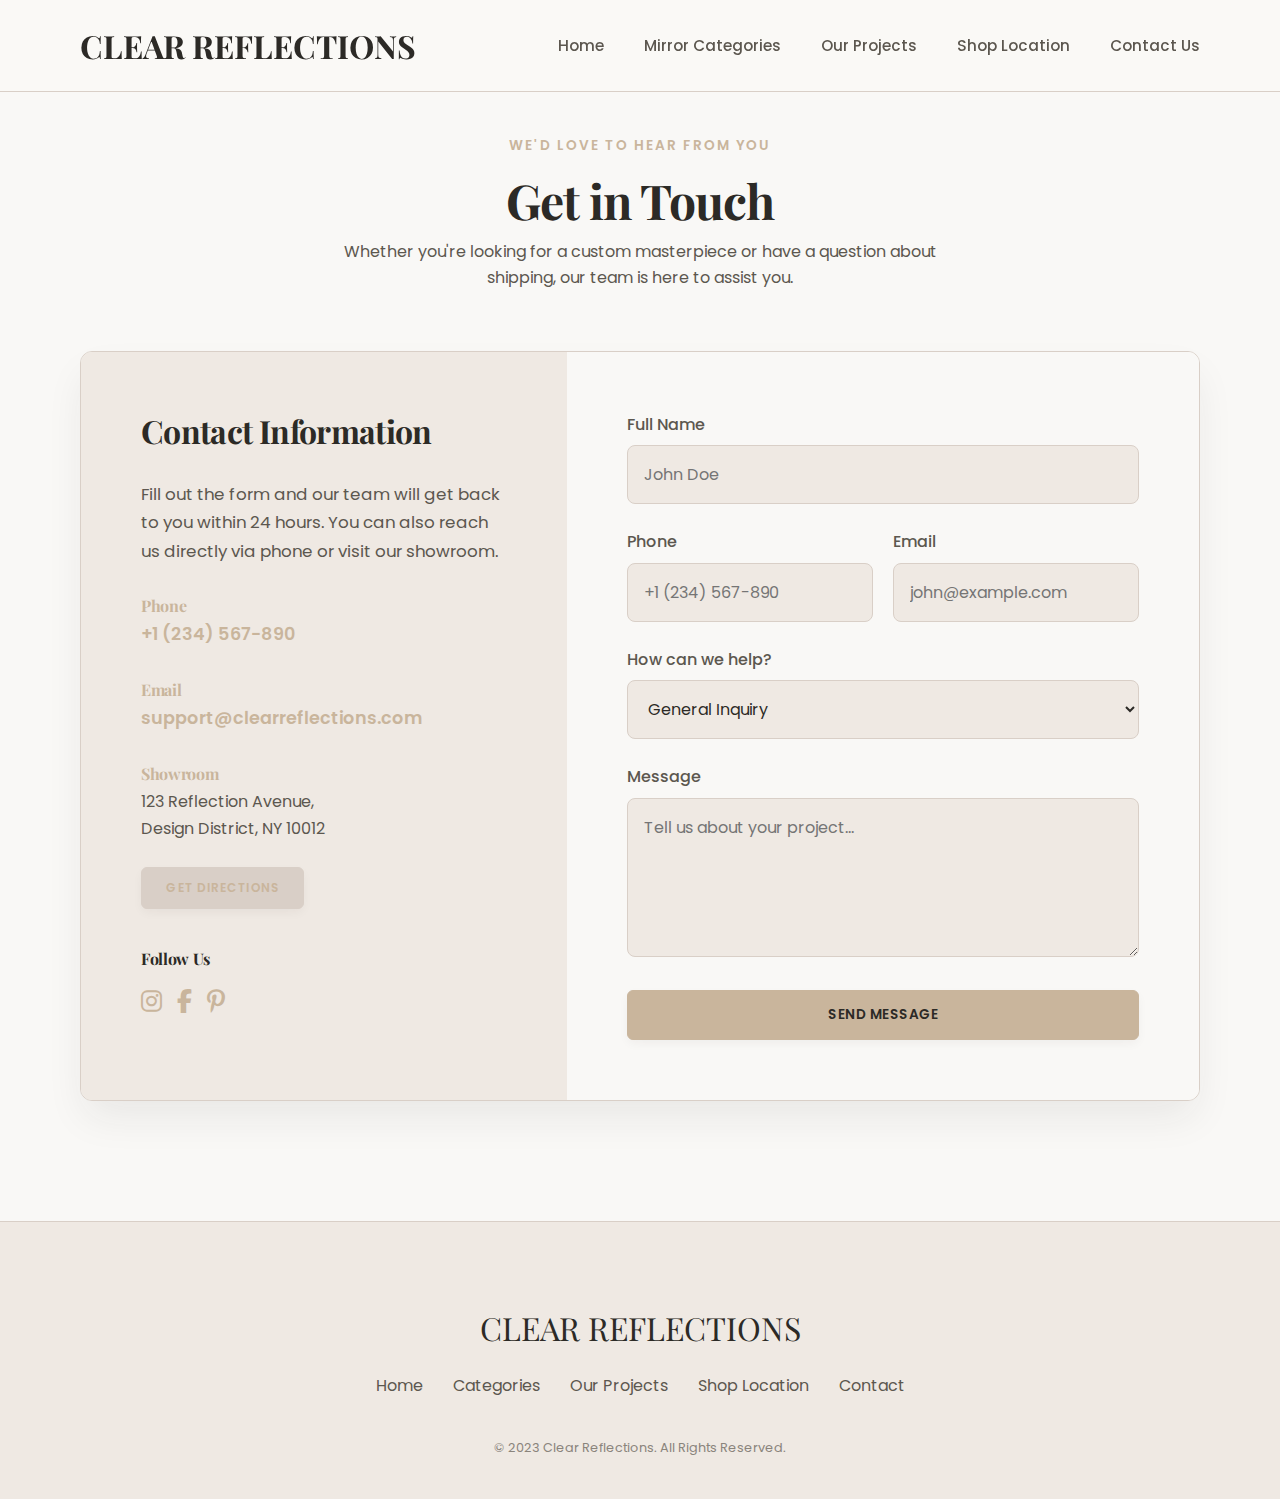
<file: contact.html>
<!DOCTYPE html>
<html lang="en">

<head>
    <meta charset="UTF-8">
    <meta name="viewport" content="width=device-width, initial-scale=1.0">
    <title>Contact Us | Clear Reflections</title>
    <link rel="preconnect" href="https://fonts.googleapis.com">
    <link rel="preconnect" href="https://fonts.gstatic.com" crossorigin>
    <link
        href="https://fonts.googleapis.com/css2?family=Playfair+Display:wght@400;700&family=Poppins:wght@300;400;500;600&display=swap"
        rel="stylesheet">
    <link rel="stylesheet" href="https://cdnjs.cloudflare.com/ajax/libs/font-awesome/6.4.0/css/all.min.css">
    <link rel="stylesheet" href="style.css">

</head>

<body>

    <nav class="navbar" id="navbar">
        <div class="container nav-container">
            <a href="index.html" class="logo">CLEAR REFLECTIONS</a>
            <ul class="nav-links" id="navLinks">
                <li><a href="home.html" class="nav-link">Home</a></li>
                <li><a href="MirrorCategories.html" class="nav-link">Mirror Categories</a></li>
                <li><a href="OurCompletedProjects.html" class="nav-link">Our Projects</a></li>
                <li><a href="Shop.html" class="nav-link">Shop Location</a></li>
                <li><a href="Contact.html" class="nav-link">Contact Us</a></li>
            </ul>

            <div class="hamburger" id="hamburger"><i class="fas fa-bars"></i></div>
        </div>
    </nav>

    <section class="section-padding">
        <div class="container">
            <div class="text-center reveal" style="margin-bottom: 60px;">
                <span class="section-subtitle">We'd Love to Hear From You</span>
                <h2 class="section-title">Get in Touch</h2>
                <p style="max-width: 600px; margin: 0 auto; color: var(--color-text-secondary);">Whether you're looking
                    for a custom masterpiece or have a question about shipping, our team is here to assist you.</p>
            </div>
            <div class="contact-wrapper reveal">
                <div class="contact-info">
                    <h2 style="margin-bottom: 30px; font-size: 2rem;">Contact Information</h2>
                    <p style="margin-bottom: 30px; font-size: 1.05rem;">Fill out the form and our team will get back to
                        you within 24 hours. You can also reach us directly via phone or visit our showroom.</p>
                    <div style="margin-bottom: 30px;">
                        <h4 style="color: var(--color-accent); margin-bottom: 5px;">Phone</h4>
                        <p><a href="tel:+1234567890" style="font-size: 1.1rem; font-weight: 600;">+1 (234) 567-890</a>
                        </p>
                    </div>
                    <div style="margin-bottom: 30px;">
                        <h4 style="color: var(--color-accent); margin-bottom: 5px;">Email</h4>
                        <p><a href="mailto:support@clearreflections.com"
                                style="font-size: 1.1rem; font-weight: 600;">support@clearreflections.com</a></p>
                    </div>
                    <div style="margin-bottom: 30px;">
                        <h4 style="color: var(--color-accent); margin-bottom: 5px;">Showroom</h4>
                        <p>123 Reflection Avenue,<br>Design District, NY 10012</p><a href="location.html"
                            class="btn btn-sm" style="margin-top: 10px;">Get Directions</a>
                    </div>
                    <div style="margin-top: 40px;">
                        <h4 style="margin-bottom: 15px;">Follow Us</h4>
                        <div style="display: flex; gap: 15px;"><a href="#" style="font-size: 1.5rem;"><i
                                    class="fab fa-instagram"></i></a><a href="#" style="font-size: 1.5rem;"><i
                                    class="fab fa-facebook-f"></i></a><a href="#" style="font-size: 1.5rem;"><i
                                    class="fab fa-pinterest-p"></i></a></div>
                    </div>
                </div>
                <div class="contact-form">
                    <form onsubmit="event.preventDefault(); showToast();">
                        <div class="form-group"><label
                                style="display: block; margin-bottom: 8px; font-weight: 500;">Full Name</label><input
                                type="text" class="form-control" placeholder="John Doe" required></div>
                        <div style="display: grid; grid-template-columns: 1fr 1fr; gap: 20px;">
                            <div class="form-group"><label
                                    style="display: block; margin-bottom: 8px; font-weight: 500;">Phone</label><input
                                    type="tel" class="form-control" placeholder="+1 (234) 567-890" required></div>
                            <div class="form-group"><label
                                    style="display: block; margin-bottom: 8px; font-weight: 500;">Email</label><input
                                    type="email" class="form-control" placeholder="john@example.com" required></div>
                        </div>
                        <div class="form-group"><label style="display: block; margin-bottom: 8px; font-weight: 500;">How
                                can we help?</label><select class="form-control">
                                <option>General Inquiry</option>
                                <option>Custom Design / Sizing</option>
                                <option>Order Status</option>
                                <option>Wholesale / Bulk Orders</option>
                                <option>Book Showroom Visit</option>
                            </select></div>
                        <div class="form-group"><label
                                style="display: block; margin-bottom: 8px; font-weight: 500;">Message</label><textarea
                                class="form-control" rows="5" placeholder="Tell us about your project..."></textarea>
                        </div>
                        <button type="submit" class="btn btn-primary" style="width: 100%;">Send Message</button>
                    </form>
                </div>
            </div>
        </div>
    </section>

    <footer>
        <div class="container">
            <div class="footer-logo">CLEAR REFLECTIONS</div>
            <div class="footer-links">
                <a href="home.html">Home</a>
                <a href="mirrorcategories.html">Categories</a>
                <a href="OurCompletedProjects.html">Our Projects</a>
                <a href="shop.html">Shop Location</a>
                <a href="contact.html">Contact</a>
            </div>
            <p class="copyright">&copy; 2023 Clear Reflections. All Rights Reserved.</p>
        </div>
    </footer>

    <div id="toast" class="toast">Message Sent Successfully!</div>


    <script src="script.js"></script>
</body>

</html>
</file>
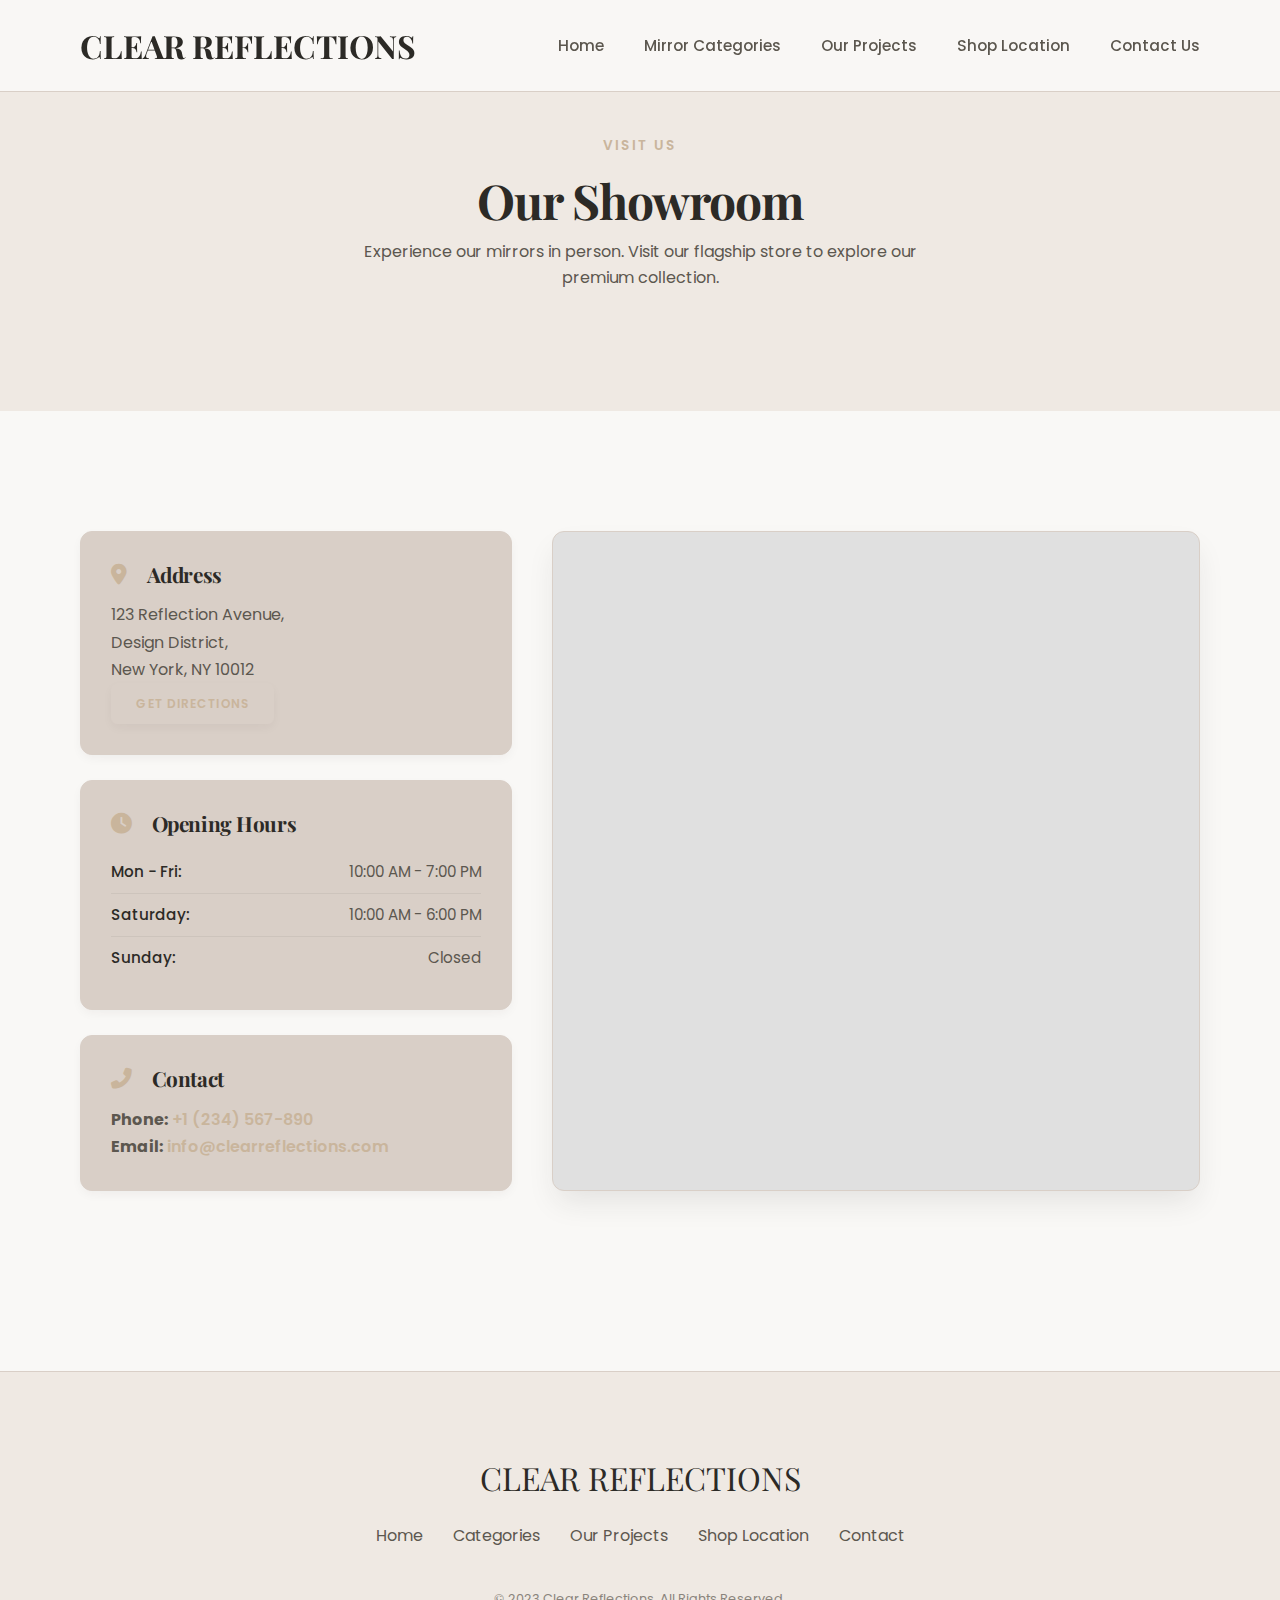
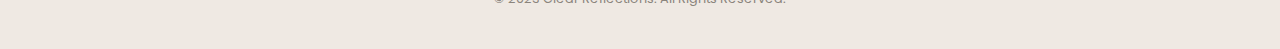
<file: shop.html>
<!DOCTYPE html>
<html lang="en">

<head>
    <meta charset="UTF-8">
    <meta name="viewport" content="width=device-width, initial-scale=1.0">
    <title>Shop Location | Clear Reflections</title>
    <link rel="preconnect" href="https://fonts.googleapis.com">
    <link rel="preconnect" href="https://fonts.gstatic.com" crossorigin>
    <link
        href="https://fonts.googleapis.com/css2?family=Playfair+Display:wght@400;700&family=Poppins:wght@300;400;500;600&display=swap"
        rel="stylesheet">
    <link rel="stylesheet" href="https://cdnjs.cloudflare.com/ajax/libs/font-awesome/6.4.0/css/all.min.css">
    <link rel="stylesheet" href="style.css">
</head>

<body>

    <nav class="navbar" id="navbar">
        <div class="container nav-container">
            <a href="index.html" class="logo">CLEAR REFLECTIONS</a>
            <ul class="nav-links" id="navLinks">
                <li><a href="home.html" class="nav-link">Home</a></li>
                <li><a href="MirrorCategories.html" class="nav-link">Mirror Categories</a></li>
                <li><a href="OurCompletedProjects.html" class="nav-link">Our Projects</a></li>
                <li><a href="Shop.html" class="nav-link active">Shop Location</a></li>
                <li><a href="Contact.html" class="nav-link">Contact Us</a></li>
            </ul>

            <div class="hamburger" id="hamburger"><i class="fas fa-bars"></i></div>
        </div>
    </nav>
    <section class="section-padding" style="background-color: var(--color-section-alt); text-align: center;">
        <div class="container reveal">
            <span class="section-subtitle">Visit Us</span>
            <h2 class="section-title">Our Showroom</h2>
            <p style="max-width: 600px; margin: 0 auto; color: var(--color-text-secondary);">Experience our mirrors in
                person. Visit our flagship store to explore our premium collection.</p>
        </div>
    </section>

    <section class="section-padding">
        <div class="container">
            <div class="location-wrapper reveal">
                <div class="location-info">
                    <div class="info-card">
                        <h3><i class="fas fa-map-marker-alt"
                                style="color: var(--color-accent); margin-right: 10px;"></i> Address</h3>
                        <p>123 Reflection Avenue,<br>Design District,<br>New York, NY 10012</p>
                        <a href="https://maps.google.com" target="_blank" class="btn btn-sm">Get Directions</a>
                    </div>
                    <div class="info-card">
                        <h3><i class="fas fa-clock" style="color: var(--color-accent); margin-right: 10px;"></i> Opening
                            Hours</h3>
                        <ul class="hours-list">
                            <li><span>Mon - Fri:</span> <span>10:00 AM - 7:00 PM</span></li>
                            <li><span>Saturday:</span> <span>10:00 AM - 6:00 PM</span></li>
                            <li><span>Sunday:</span> <span>Closed</span></li>
                        </ul>
                    </div>
                    <div class="info-card">
                        <h3><i class="fas fa-phone-alt" style="color: var(--color-accent); margin-right: 10px;"></i>
                            Contact</h3>
                        <p><strong>Phone:</strong> <a href="tel:+1234567890">+1 (234) 567-890</a></p>
                        <p><strong>Email:</strong> <a
                                href="mailto:info@clearreflections.com">info@clearreflections.com</a></p>
                    </div>
                </div>
                <div class="location-map">
                    <iframe
                        src="https://www.google.com/maps/embed?pb=!1m18!1m12!1m3!1d3022.2176337886395!2d-73.9878436845941!3d40.75797457932681!2m3!1f0!2f0!3f0!3m2!1i1024!2i768!4f13.1!3m3!1m2!1s0x89c25855c6480299%3A0x55194ec5a1ae072e!2sTimes%20Square!5e0!3m2!1sen!2sus!4v1620000000000!5m2!1sen!2sus"
                        width="100%" height="100%" style="border:0; min-height: 400px; border-radius: 12px;"
                        allowfullscreen="" loading="lazy"></iframe>
                </div>
            </div>
        </div>
    </section>

   <footer>
        <div class="container">
            <div class="footer-logo">CLEAR REFLECTIONS</div>
            <div class="footer-links">
                <a href="home.html">Home</a>
                <a href="mirrorcategories.html">Categories</a>
                <a href="OurCompletedProjects.html">Our Projects</a>
                <a href="shop.html">Shop Location</a>
                <a href="contact.html">Contact</a>
            </div>
            <p class="copyright">&copy; 2023 Clear Reflections. All Rights Reserved.</p>
        </div>
    </footer>

    <div id="toast" class="toast">Request Sent Successfully!</div>

    <script src="script.js"></script>
</body>

</html>
</file>
<file: style.css>
:root {

    --color-background: #F9F8F6;
    --color-section-alt: #EFE9E3;
    --color-surface: #D9CFC7;
    --color-accent: #C9B59C;
    --color-accent-hover: #b5a38a;
    --color-text-primary: #2C2A26;
    --color-text-secondary: #5C574F;
    --color-text-muted: #8A847C;
    --color-border: #D9CFC7;
    --container-width: 1200px;
    --shadow-card: 0 4px 12px -2px rgba(44, 42, 38, 0.06);
    --shadow-card-hover: 0 15px 30px -5px rgba(44, 42, 38, 0.1);
    --shadow-floating: 0 20px 40px -5px rgba(44, 42, 38, 0.08);
    --transition-speed-normal: 0.3s;
    --font-heading: 'Playfair Display', serif;
    --font-body: 'Poppins', sans-serif;
}

*,
*::before,
*::after {
    margin: 0;
    padding: 0;
    box-sizing: border-box;
}

html {
    scroll-behavior: smooth;
    font-size: 16px;
}

body {
    font-family: var(--font-body);
    background-color: var(--color-background);
    color: var(--color-text-secondary);
    line-height: 1.6;
    overflow-x: hidden;
    -webkit-font-smoothing: antialiased;
    -moz-osx-font-smoothing: grayscale;
}


::-webkit-scrollbar {
    width: 8px;
}

::-webkit-scrollbar-track {
    background: var(--color-background);
}

::-webkit-scrollbar-thumb {
    background: var(--color-surface);
    border-radius: 4px;
}

::-webkit-scrollbar-thumb:hover {
    background: var(--color-accent);
}

a {
    text-decoration: none;
    color: inherit;
    transition: color var(--transition-speed-normal) ease;
}

ul {
    list-style: none;
}

img {
    max-width: 100%;
    display: block;
    height: auto;
}


.container {
    max-width: var(--container-width);
    margin: 0 auto;
    padding: 0 40px;
}

.section-padding {
    padding: 120px 0;
}

.text-center {
    text-align: center;
}


.btn {
    display: inline-flex;
    align-items: center;
    justify-content: center;
    padding: 14px 40px;
    border: 1px solid var(--color-border);
    background: var(--color-surface);
    color: var(--color-text-primary);
    font-family: var(--font-body);
    font-weight: 600;
    text-transform: uppercase;
    letter-spacing: 0.5px;
    font-size: 0.85rem;
    cursor: pointer;
    transition: all var(--transition-speed-normal) ease;
    border-radius: 6px;
    position: relative;
    z-index: 1;
    box-shadow: var(--shadow-card);
}

.btn:hover {
    border-color: var(--color-accent);
    color: var(--color-text-primary);
    transform: translateY(-2px);
    box-shadow: var(--shadow-card-hover);
    background: var(--color-section-alt);
}

.btn-primary {
    background: var(--color-accent);
    color: var(--color-text-primary);
    border-color: var(--color-accent);
}

.btn-primary:hover {
    background: var(--color-accent-hover);
    color: var(--color-text-primary);
    border-color: var(--color-accent-hover);
    box-shadow: 0 4px 12px rgba(201, 181, 156, 0.2);
}

.btn-sm {
    padding: 10px 24px;
    font-size: 0.75rem;
}

h1,
h2,
h3,
h4,
h5,
h6 {
    font-family: var(--font-heading);
    font-weight: 700;
    margin-bottom: 20px;
    line-height: 1.2;
    letter-spacing: -0.02em;
    color: var(--color-text-primary);
}

.custom-hero-title {
    font-family: var(--font-heading);
    font-weight: 700;
    color: #ffffff;
    max-width: 1000px;
    width: 100%;
    margin: 0 auto 30px;
    font-size: clamp(3rem, 6vw, 5rem);
    line-height: 1.1;
    text-shadow: 0 2px 10px rgba(0, 0, 0, 0.1);
}

@media (max-width: 768px) {
    .custom-hero-title {
        font-size: clamp(2.2rem, 5vw, 3rem);
    }
}


.section-title {
    font-size: clamp(2rem, 4vw, 3rem);
    margin-bottom: 10px;
    display: inline-block;
    color: var(--color-text-primary);
}

.section-subtitle {
    font-size: 0.85rem;
    color: var(--color-accent);
    margin-bottom: 15px;
    letter-spacing: 2px;
    text-transform: uppercase;
    font-weight: 600;
    display: block;
    margin-top: 15px;
}


.reveal {
    opacity: 0;
    transform: translateX(-50px);
    transition: opacity 0.8s ease-out, transform 0.8s cubic-bezier(0.25, 0.8, 0.25, 1);
}

.reveal.active {
    opacity: 1;
    transform: translateX(0);
}


.navbar {
    position: fixed;
    top: 0;
    left: 0;
    width: 100%;
    background: rgba(249, 248, 246, 0.9);
    backdrop-filter: blur(12px);
    -webkit-backdrop-filter: blur(12px);
    z-index: 1000;
    border-bottom: 1px solid var(--color-border);
    padding: 20px 0;
    transition: padding 0.3s ease, background 0.3s ease, box-shadow 0.3s ease;
}

.navbar.scrolled {
    padding: 15px 0;
    background: rgba(249, 248, 246, 0.98);
    box-shadow: var(--shadow-card);
}

.nav-container {
    display: flex;
    justify-content: space-between;
    align-items: center;
}

.logo {
    font-family: var(--font-heading);
    font-size: 2rem;
    font-weight: 700;
    color: var(--color-text-primary);
}

.nav-links {
    display: flex;
    gap: 40px;
}

.nav-link {
    font-size: 0.95rem;
    text-transform: capitalize;
    font-weight: 500;
    color: var(--color-text-secondary);
    transition: color 0.3s ease;
}

.nav-link:hover {
    color: var(--color-accent);
}

.hamburger {
    display: none;
    cursor: pointer;
    font-size: 1.5rem;
    color: var(--color-text-primary);
}

@media (max-width: 768px) {
    .nav-links {
        position: absolute;
        top: 100%;
        left: 0;
        width: 100%;
        background: #F9F8F6;
        flex-direction: column;
        align-items: center;
        padding: 30px 0;
        transform: translateY(-150%);
        transition: transform 0.4s ease;
        border-bottom: 1px solid var(--color-border);
        box-shadow: var(--shadow-floating);
    }

    .nav-links.open {
        transform: translateY(0);
    }

    .nav-link {
        padding: 15px 0;
        width: 100%;
        text-align: center;
        font-size: 1.1rem;
    }

    .hamburger {
        display: block;
    }
}


.hero {
    height: 100vh;
    background: linear-gradient(rgba(44, 42, 38, 0.2), rgba(44, 42, 38, 0.4)), url('images for main page/hero.png') center/cover no-repeat;
    background-color: var(--color-section-alt);
    display: flex;
    align-items: center;
    justify-content: center;
    text-align: center;
    color: #ffffff;
    position: relative;
}

.hero-content {
    z-index: 10;
    animation: fadeInSlideUp 1s ease-out forwards;
}

@keyframes fadeInSlideUp {
    from {
        opacity: 0;
        transform: translateY(30px);
    }

    to {
        opacity: 1;
        transform: translateY(0);
    }
}

.hero .btn {
    border-color: #ffffff;
    color: #ffffff;
    background: transparent;
    box-shadow: none;
}

.hero .btn:hover {
    background: #ffffff;
    color: var(--color-text-primary);
    box-shadow: 0 10px 20px rgba(0, 0, 0, 0.1);
}


.about-grid {
    display: grid;
    grid-template-columns: 1fr 1fr;
    gap: 80px;
    align-items: center;
    margin-bottom: 100px;
}

.about-image {
    position: relative;
}

.about-image img {
    width: 100%;
    border-radius: 8px;
    box-shadow: var(--shadow-floating);
    border: 8px solid var(--color-surface);
    transition: transform 0.4s ease;
}

.about-image:hover img {
    transform: translateY(-5px);
}

.about-text p {
    margin-bottom: 20px;
    color: var(--color-text-secondary);
    font-size: 1.1rem;
    line-height: 1.8;
}

.features-grid {
    display: grid;
    grid-template-columns: repeat(auto-fit, minmax(300px, 1fr));
    gap: 30px;
    margin-top: 60px;
}


.feature-card {
    padding: 40px 30px;
    background: var(--color-surface);
    border: 1px solid var(--color-border);
    border-radius: 12px;
    text-align: center;
    transition: transform 0.4s cubic-bezier(0.25, 0.8, 0.25, 1), box-shadow 0.4s ease, border-color 0.3s ease;
    box-shadow: var(--shadow-card);
    position: relative;
    overflow: hidden;
}

.feature-card::before {
    content: '';
    position: absolute;
    top: 0;
    left: 0;
    width: 100%;
    height: 4px;
    background: var(--color-accent);
    transform: scaleX(0);
    transform-origin: left;
    transition: transform 0.4s ease;
}

.feature-card:hover {
    transform: translateY(-5px);
    box-shadow: var(--shadow-card-hover);
    border-color: var(--color-section-alt);
}

.feature-card:hover::before {
    transform: scaleX(1);
}

.feature-card i {
    font-size: 2.5rem;
    margin-bottom: 20px;
    color: var(--color-accent);
    transition: transform 0.4s cubic-bezier(0.175, 0.885, 0.32, 1.275);
    display: inline-block;
}

.feature-card:hover i {
    transform: translateY(-5px) scale(1.1);
}

.feature-card h4 {
    margin-bottom: 15px;
    font-size: 1.3rem;
    color: var(--color-text-primary);
}

.feature-card p {
    font-size: 0.95rem;
    color: var(--color-text-secondary);
    line-height: 1.6;
}

@media (max-width: 768px) {
    .about-grid {
        grid-template-columns: 1fr;
    }
}


.filter-container {
    background: var(--color-surface);
    padding: 40px;
    margin-bottom: 80px;
    border: 1px solid var(--color-border);
    border-radius: 12px;
    box-shadow: var(--shadow-card);
}

.filter-group {
    margin-bottom: 20px;
    text-align: center;
}

.filter-title {
    font-weight: 600;
    margin-bottom: 15px;
    display: block;
    text-transform: uppercase;
    font-size: 0.75rem;
    letter-spacing: 1.5px;
    color: var(--color-text-muted);
}

.filter-options-wrapper {
    display: flex;
    justify-content: center;
    flex-wrap: wrap;
    gap: 10px;
}

.filter-btn {
    background: transparent;
    border: 1px solid var(--color-text-muted);
    padding: 10px 24px;
    cursor: pointer;
    font-family: var(--font-body);
    border-radius: 50px;
    font-size: 0.85rem;
    color: var(--color-text-secondary);
    transition: all 0.2s ease;
}

.filter-btn:hover {
    border-color: var(--color-accent);
    color: var(--color-accent);
    background: var(--color-background);
}

.filter-btn.active {
    background: var(--color-accent);
    color: var(--color-text-primary);
    border-color: var(--color-text-primary);
    box-shadow: 0 4px 10px rgba(201, 181, 156, 0.2);
}

.product-grid {
    display: grid;
    grid-template-columns: repeat(auto-fill, minmax(320px, 1fr));
    gap: 40px;
}


.product-card {
    background: var(--color-surface);
    border: 1px solid var(--color-border);
    border-radius: 12px;
    overflow: hidden;
    transition: transform 0.4s cubic-bezier(0.25, 0.8, 0.25, 1), box-shadow 0.4s ease;
    display: flex;
    flex-direction: column;
    box-shadow: var(--shadow-card);
    position: relative;
}

.product-card:hover {
    transform: translateY(-5px);
    box-shadow: var(--shadow-card-hover);
    border-color: var(--color-accent);
}

.card-image-wrapper {
    position: relative;
    overflow: hidden;
    height: 350px;
    background: var(--color-section-alt);
    display: flex;
    align-items: center;
    justify-content: center;
}

.card-image-wrapper img {
    width: 100%;
    height: 100%;
    object-fit: contain;
    transition: transform 0.6s ease, filter 0.6s ease;
    padding: 20px;
}

.product-card:hover .card-image-wrapper img {
    transform: scale(1.03);
    filter: brightness(1.05);
}

.card-content {
    padding: 30px;
    text-align: center;
    background: var(--color-background);
    flex-grow: 1;
    display: flex;
    flex-direction: column;
    justify-content: space-between;
    transition: transform 0.4s ease, opacity 0.4s ease;
    position: relative;
    z-index: 1;
}

.product-card:hover .card-content {
    transform: translateY(-5px);
    opacity: 1;
}

.card-content {
    padding: 30px;
    text-align: center;
    background: var(--color-background);
    flex-grow: 1;
    display: flex;
    flex-direction: column;
    justify-content: space-between;
}

.card-category {
    font-size: 0.75rem;
    color: var(--color-accent);
    text-transform: uppercase;
    letter-spacing: 1.5px;
    margin-bottom: 10px;
    font-weight: 600;
}

.card-title {
    font-size: 1.4rem;
    margin-bottom: 12px;
    color: var(--color-text-primary);
}

.card-material {
    font-size: 0.8rem;
    color: var(--color-text-muted);
    padding: 6px 16px;
    background: var(--color-section-alt);
    border: 1px solid var(--color-border);
    border-radius: 20px;
    display: inline-block;
    margin-top: 10px;
}

.card-actions {
    margin-top: 25px;
}


.contact-wrapper {
    display: grid;
    grid-template-columns: 1fr 1.3fr;
    gap: 0;
    border: 1px solid var(--color-border);
    border-radius: 12px;
    overflow: hidden;
    box-shadow: var(--shadow-floating);
    background: var(--color-background);
}

.contact-info {
    padding: 60px;
    background: var(--color-section-alt);
    color: var(--color-text-primary);
}

.contact-info h2 {
    color: var(--color-text-primary);
    font-size: 2rem;
    margin-bottom: 20px;
}

.contact-info p {
    color: var(--color-text-secondary);
    margin-bottom: 15px;
    line-height: 1.7;
}

.contact-info a {
    color: var(--color-accent);
    text-decoration: none;
    font-weight: 600;
}

.contact-form {
    padding: 60px;
    background: var(--color-background);
}

.form-group {
    margin-bottom: 25px;
}

.form-control {
    width: 100%;
    padding: 16px;
    border: 1px solid var(--color-border);
    background: var(--color-section-alt);
    color: var(--color-text-primary);
    font-family: var(--font-body);
    outline: none;
    border-radius: 8px;
    transition: all 0.3s ease;
    font-size: 1rem;
}

.form-control:focus {
    border-color: var(--color-accent);
    background: #ffffff;
    box-shadow: 0 0 0 4px rgba(201, 181, 156, 0.15);
}

.map-container {
    width: 100%;
    height: 400px;
    margin-top: 40px;
    filter: grayscale(100%);
    border-radius: 8px;
    overflow: hidden;
    border: 1px solid var(--color-border);
    transition: filter 0.5s ease;
}

.map-container:hover {
    filter: grayscale(0%);
}

@media (max-width: 768px) {
    .contact-wrapper {
        grid-template-columns: 1fr;
    }

    .contact-info,
    .contact-form {
        padding: 40px;
    }
}


footer {
    background: var(--color-section-alt);
    color: var(--color-text-secondary);
    padding: 80px 0 40px;
    text-align: center;
    border-top: 1px solid var(--color-border);
}

.footer-logo {
    font-family: var(--font-heading);
    font-size: 2rem;
    margin-bottom: 20px;
    color: var(--color-text-primary);
}

.footer-links {
    display: flex;
    justify-content: center;
    gap: 30px;
    margin-bottom: 40px;
}

.footer-link {
    font-size: 0.9rem;
    font-weight: 500;
    color: var(--color-text-secondary);
    transition: color 0.3s ease;
}

.footer-link:hover {
    color: var(--color-accent);
}

.copyright {
    font-size: 0.8rem;
    color: var(--color-text-muted);
}


.toast {
    position: fixed;
    bottom: 30px;
    right: 30px;
    background: var(--color-text-primary);
    color: #ffffff;
    padding: 15px 25px;
    border-radius: 8px;
    transform: translateY(100px);
    opacity: 0;
    transition: all 0.4s cubic-bezier(0.175, 0.885, 0.32, 1.275);
    z-index: 2000;
    box-shadow: var(--shadow-floating);
    display: flex;
    align-items: center;
    gap: 10px;
    border-left: 4px solid var(--color-accent);
}

.toast.show {
    transform: translateY(0);
    opacity: 1;
}


.category-grid {
    display: grid;
    grid-template-columns: repeat(auto-fit, minmax(320px, 1fr));
    gap: 30px;
    margin-top: 40px;
}

.category-card {
    background: var(--color-surface);
    border: 1px solid var(--color-border);
    border-radius: 12px;
    overflow: hidden;
    transition: transform 0.4s cubic-bezier(0.25, 0.8, 0.25, 1), box-shadow 0.4s ease, border-color 0.3s ease;
    display: flex;
    flex-direction: column;
    box-shadow: var(--shadow-card);
    position: relative;
}

.category-card:hover {
    transform: translateY(-5px);
    box-shadow: var(--shadow-card-hover);
    border-color: var(--color-accent);
}

.cat-image-wrapper {
    position: relative;
    overflow: hidden;
    height: 300px;
    background: var(--color-section-alt);
    display: flex;
    align-items: center;
    justify-content: center;
}

.cat-image-wrapper img {
    width: 100%;
    height: 100%;
    object-fit: contain;
    transition: transform 0.6s ease, filter 0.6s ease;
    padding: 20px;
}

.category-card:hover .cat-image-wrapper img {
    transform: scale(1.03);
    filter: brightness(1.05);
}

.cat-content {
    padding: 30px;
    text-align: center;
    background: var(--color-background);
    flex-grow: 1;
    display: flex;
    flex-direction: column;
    justify-content: space-between;
}

.cat-content h3 {
    font-size: 1.25rem;
    margin-bottom: 12px;
    color: var(--color-text-primary);
}

.cat-content p {
    font-size: 0.95rem;
    color: var(--color-text-secondary);
    margin-bottom: 20px;
    line-height: 1.6;
}

.location-wrapper {
    display: grid;
    grid-template-columns: 1fr 1.5fr;
    gap: 40px;
    align-items: stretch;
    margin-bottom: 60px;
}

.location-info {
    display: flex;
    flex-direction: column;
    gap: 25px;
}

.info-card {
    background: var(--color-surface);
    padding: 30px;
    border-radius: 12px;
    border: 1px solid var(--color-border);
    box-shadow: var(--shadow-card);
    transition: transform 0.3s ease;
}

.info-card:hover {
    transform: translateY(-3px);
    box-shadow: var(--shadow-card-hover);
}

.info-card h3 {
    font-family: var(--font-heading);
    font-size: 1.3rem;
    margin-bottom: 15px;
    color: var(--color-text-primary);
    display: flex;
    align-items: center;
    gap: 10px;
}

.info-card p,
.info-card li {
    color: var(--color-text-secondary);
    font-size: 1rem;
    line-height: 1.7;
}

.info-card a {
    color: var(--color-accent);
    font-weight: 600;
    text-decoration: none;
    transition: color 0.3s ease;
}

.info-card a:hover {
    color: var(--color-text-primary);
    text-decoration: underline;
}

.hours-list {
    list-style: none;
    margin-top: 10px;
}

.hours-list li {
    display: flex;
    justify-content: space-between;
    padding: 8px 0;
    border-bottom: 1px solid rgba(0, 0, 0, 0.05);
    font-size: 0.95rem;
}

.hours-list li:last-child {
    border-bottom: none;
}

.hours-list li span:first-child {
    font-weight: 500;
    color: var(--color-text-primary);
}

.location-map {
    position: relative;
    min-height: 500px;
    border-radius: 12px;
    overflow: hidden;
    box-shadow: var(--shadow-card-hover);
    border: 1px solid var(--color-border);
    background: #e0e0e0;
}

.location-map iframe {
    width: 100%;
    height: 100%;
    min-height: 500px;
    display: block;
    filter: grayscale(30%);
    transition: filter 0.3s ease;
}

.location-map iframe:hover {
    filter: grayscale(0%);
}

.location-contact-wrapper {
    display: block;
    max-width: 800px;
    margin: 0 auto;
    background: var(--color-background);
    padding: 40px;
    border: 1px solid var(--color-border);
    border-radius: 12px;
    box-shadow: var(--shadow-card);
}

.location-contact-wrapper .contact-form {
    padding: 0;
    background: transparent;
    width: 100%;
}

@media (max-width: 992px) {
    .location-wrapper {
        grid-template-columns: 1fr;
        gap: 30px;
    }

    .location-map {
        order: -1;
        min-height: 400px;
    }
}

@media (max-width: 768px) {
    .info-card {
        padding: 20px;
    }

    .info-card h3 {
        font-size: 1.1rem;
    }

    .location-contact-wrapper {
        padding: 20px;
    }
}

#project-showcase {
    display: flex;
    flex-direction: column;
    gap: 80px;
    width: 100%;
    padding: 60px 0;
}


#project-showcase .project-row {
    display: flex;
    align-items: center;
    justify-content: space-between;
    gap: 60px;
    width: 100%;
}


#project-showcase .project-row.reverse {
    flex-direction: row-reverse;
}

#project-showcase .project-image {
    flex: 1;
    height: 450px;
    border-radius: 12px;
    overflow: hidden;
    box-shadow: var(--shadow-card);
    border: 1px solid var(--color-border);
    background-color: var(--color-section-alt);
    display: flex;
    align-items: center;
    justify-content: center;
    transition: transform 0.5s ease;
}

#project-showcase .project-image img {
    width: 100%;
    height: 100%;
    object-fit: contain;
    display: block;
    padding: 20px;
    transition: transform 0.5s ease;
}

#project-showcase .project-image:hover img {
    transform: scale(1.03);
}


#project-showcase .project-details {
    flex: 1;
}

#project-showcase .project-category {
    font-size: 0.8rem;
    text-transform: uppercase;
    letter-spacing: 2px;
    color: var(--color-accent);
    margin-bottom: 10px;
    font-weight: 600;
    display: block;
}

#project-showcase .project-details h3 {
    font-size: 2rem;
    margin-bottom: 15px;
    color: var(--color-text-primary);
    line-height: 1.2;
}

#project-showcase .project-description {
    color: var(--color-text-secondary);
    margin-bottom: 20px;
    line-height: 1.6;
    font-size: 1rem;
}


#project-showcase .project-meta {
    border-top: 1px solid var(--color-border);
    padding-top: 15px;
    margin-top: 20px;
}

#project-showcase .meta-item {
    display: flex;
    justify-content: space-between;
    margin-bottom: 10px;
    font-size: 0.9rem;
}

#project-showcase .meta-label {
    color: var(--color-text-muted);
    font-weight: 500;
    text-transform: uppercase;
    font-size: 0.75rem;
    letter-spacing: 0.5px;
}

#project-showcase .meta-value {
    color: var(--color-text-primary);
    font-weight: 600;
    font-family: var(--font-heading);
}



.project-row {
    opacity: 0;
    transform: translateX(-50px);
    transition: opacity 0.6s ease-out, transform 0.6s cubic-bezier(0.25, 0.8, 0.25, 1);
}


.project-row.active {
    opacity: 1;
    transform: translateX(0);
}


@media (max-width: 768px) {

    #project-showcase .project-row,
    #project-showcase .project-row.reverse {
        flex-direction: column;
        gap: 40px;
    }

    #project-showcase .project-image {
        width: 100%;
        height: 350px;
    }

    #project-showcase .project-details {
        text-align: center;
    }

    #project-showcase .project-meta {
        display: inline-block;
        text-align: left;
        width: 100%;
    }
}
</file>
